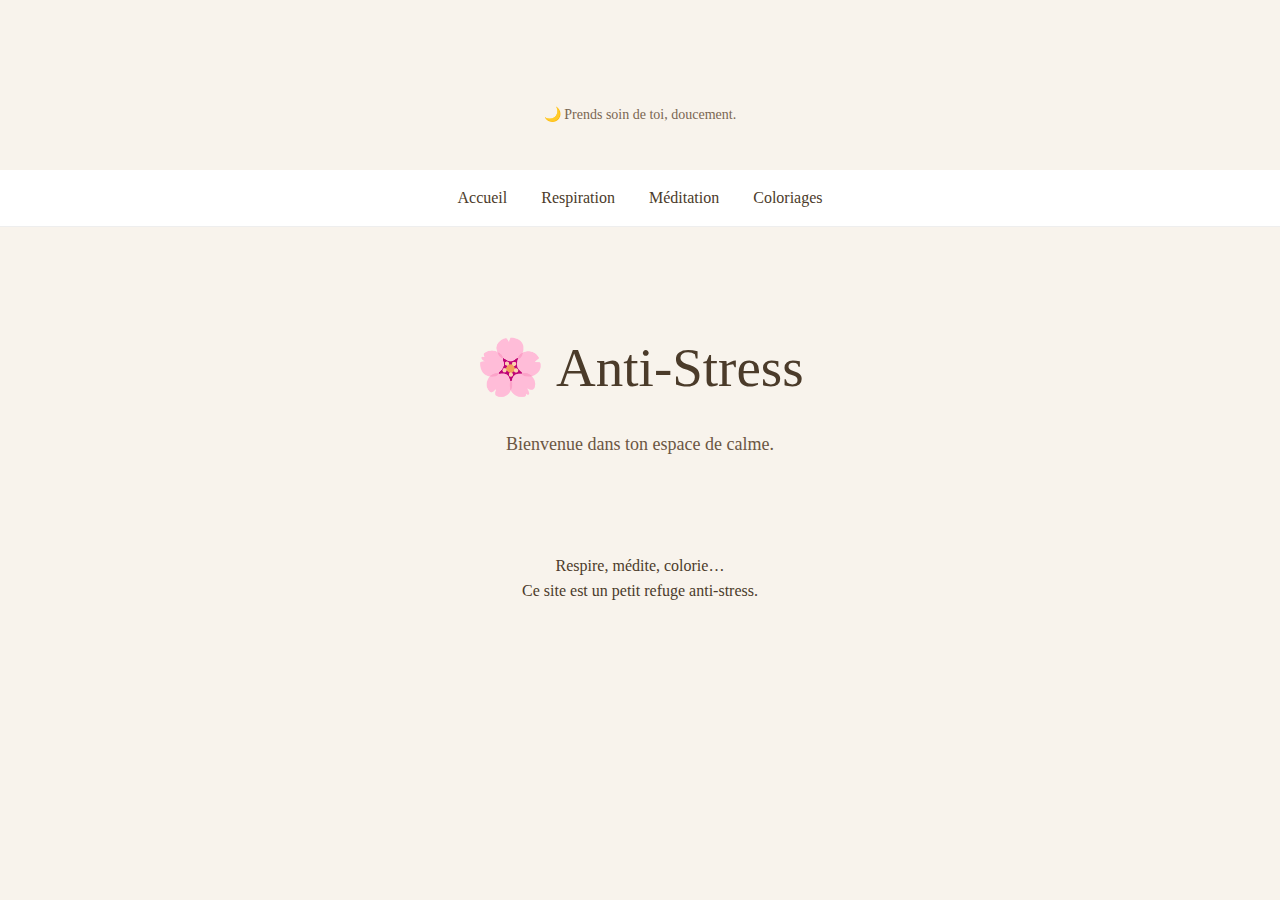
<file: index.html>
<!DOCTYPE html>
<html lang="fr">
<head>
  <meta charset="UTF-8">
  <title>Anti-Stress</title>

  <!-- Lien vers le CSS -->
  <link rel="stylesheet" href="style.css">
</head>
<footer>
  <p>🌙 Prends soin de toi, doucement.</p>
</footer>
<body>
<nav>
  <a href="index.html">Accueil</a>
  <a href="respiration.html">Respiration</a>
  <a href="meditation.html">Méditation</a>
  <a href="coloriages.html">Coloriages</a>
</nav>
 <header>
  <h1>🌸 Anti-Stress</h1>
  <p>Bienvenue dans ton espace de calme.</p>
</header>

<main>
  <p>
    Respire, médite, colorie…<br>
    Ce site est un petit refuge anti-stress.
  </p>
</main>
</file>
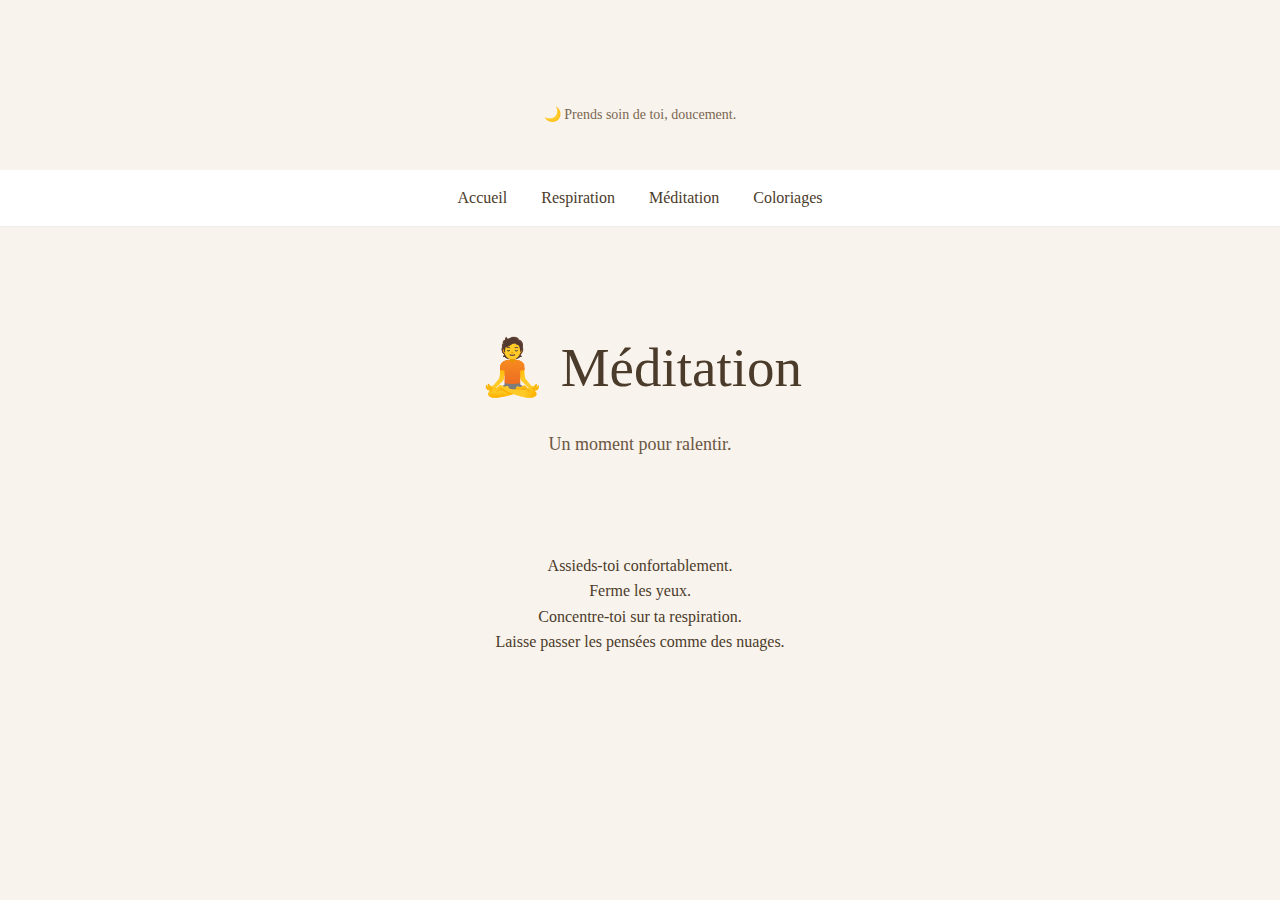
<file: meditation.html>
<!DOCTYPE html>
<html lang="fr">
<head>
  <meta charset="UTF-8">
  <title>Méditation</title>
  <link rel="stylesheet" href="style.css">
</head>
<footer>
  <p>🌙 Prends soin de toi, doucement.</p>
</footer>
<body>

  <nav>
    <a href="index.html">Accueil</a>
    <a href="respiration.html">Respiration</a>
    <a href="meditation.html">Méditation</a>
    <a href="coloriages.html">Coloriages</a>
  </nav>

  <header>
    <h1>🧘 Méditation</h1>
    <p>Un moment pour ralentir.</p>
  </header>

  <main>
    <p>
      Assieds-toi confortablement.<br>
      Ferme les yeux.<br>
      Concentre-toi sur ta respiration.<br>
      Laisse passer les pensées comme des nuages.
    </p>
  </main>

</body>
</html>
</file>
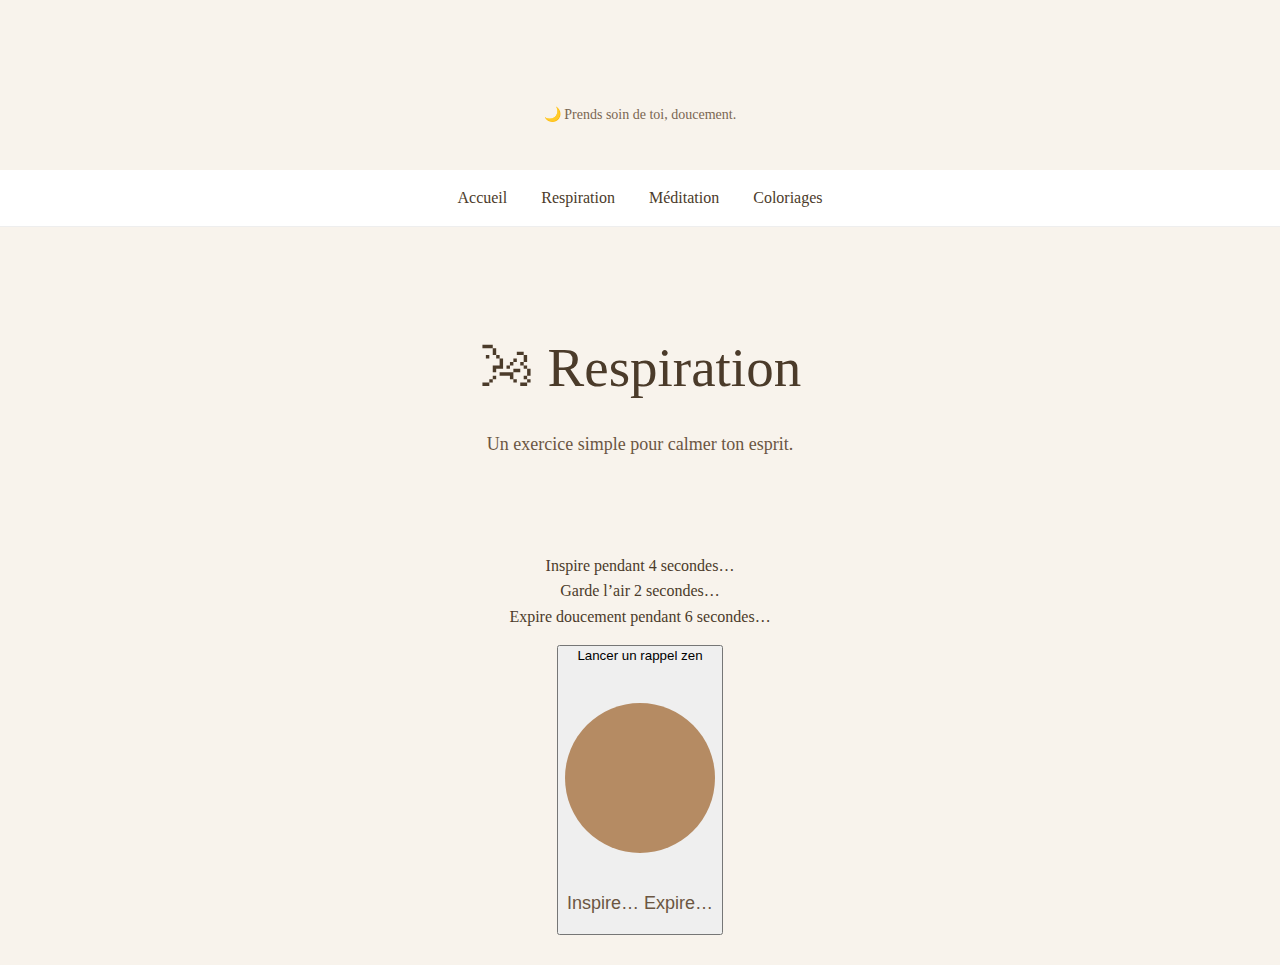
<file: respiration.html>
<!DOCTYPE html>
<html lang="fr">
<head>
  <meta name="viewport" content="width=device-width, initial-scale=1.0">
  <meta charset="UTF-8">
  <title>Respiration</title>
  <link rel="stylesheet" href="style.css">
</head>
<footer>
  <p>🌙 Prends soin de toi, doucement.</p>
</footer>
<body>

  <nav>
    <a href="index.html">Accueil</a>
    <a href="respiration.html">Respiration</a>
    <a href="meditation.html">Méditation</a>
    <a href="coloriages.html">Coloriages</a>
  </nav>

  <header>
    <h1>🌬 Respiration</h1>
    <p>Un exercice simple pour calmer ton esprit.</p>
  </header>

  <main>
    <p>
      Inspire pendant 4 secondes…<br>
      Garde l’air 2 secondes…<br>
      Expire doucement pendant 6 secondes…
    </p>

    <button onclick="alert('🌿 Inspire... Expire... Tout va bien.')">
      Lancer un rappel zen
   <div class="breathe-circle"></div>
<p class="breathe-text">Inspire… Expire…</p>
  </main>

</body>
</html>
</file>
<file: style.css>
/* 🌿 Style général */
footer {
  margin-top: 60px;
  padding: 25px;
  font-size: 14px;
  color: #7a6652;
}
body {
  margin: 0;
  font-family: "Georgia", serif;
  background: #f8f3ec;
  color: #4b3b2a;
  text-align: center;
  line-height: 1.6;
}nav {
  background: #ffffff;
  padding: 15px;
  border-bottom: 1px solid #eee;
}

nav a {
  margin: 0 15px;
  text-decoration: none;
  color: #4b3b2a;
  font-size: 16px;
}

nav a:hover {
  color: #b58b63;
}

/* 🌸 En-tête */
header {
  padding: 60px 20px 30px;
}

h1 {
  font-size: 55px;
  margin-bottom: 10px;
  font-weight: normal;
}

header p {
  font-size: 18px;
  color: #6b5642;
}

/* 🖍️ Titres */
h2 {
  margin-top: 40px;
  font-size: 28px;
  font-weight: normal;
}

/* 📌 Galerie */
.gallery {
  display: flex;
  justify-content: center;
  gap: 35px;
  flex-wrap: wrap;
  margin: 40px auto;
  max-width: 1000px;
}

/* 📄 Cartes */
.card {
  background: #ffffff;
  border-radius: 25px;
  padding: 20px;
  width: 260px;
  box-shadow: 0 8px 18px rgba(0, 0, 0, 0.08);
  transition: transform 0.2s ease;
}

.card:hover {
  transform: translateY(-5px);
}

/* 🖼️ Images */
.card img {
  width: 100%;
  border-radius: 18px;
  border: 1px solid #eee;
}

/* ⬇️ Bouton Télécharger */
.card a {
  display: block;
  margin-top: 18px;
  padding: 12px;
  background: #b58b63;
  color: white;
  text-decoration: none;
  border-radius: 14px;
  font-size: 16px;
  transition: background 0.2s ease;
}

.card a:hover {
  background: #8a6545;
}
footer {
  margin-top: 60px;
  padding: 30px;
  font-size: 14px;
  color: #7a6652;
}
main {
  max-width: 900px;
  margin: auto;
  padding: 30px 20px;
}
.breathe-circle {
  width: 150px;
  height: 150px;
  margin: 40px auto;
  border-radius: 50%;
  background: #b58b63;
  animation: breathe 6s infinite;
}

@keyframes breathe {
  0% { transform: scale(1); }
  50% { transform: scale(1.4); }
  100% { transform: scale(1); }
}

.breathe-text {
  font-size: 18px;
  color: #6b5642;
}

button:hover {
  background: #8a6545;
}
/* 📱 Mode téléphone */
@media (max-width: 600px) {

  h1 {
    font-size: 38px;
  }

  nav a {
    display: block;
    margin: 10px 0;
  }

  .gallery {
    flex-direction: column;
    align-items: center;
  }

  .card {
    width: 90%;
  }
}
</file>
